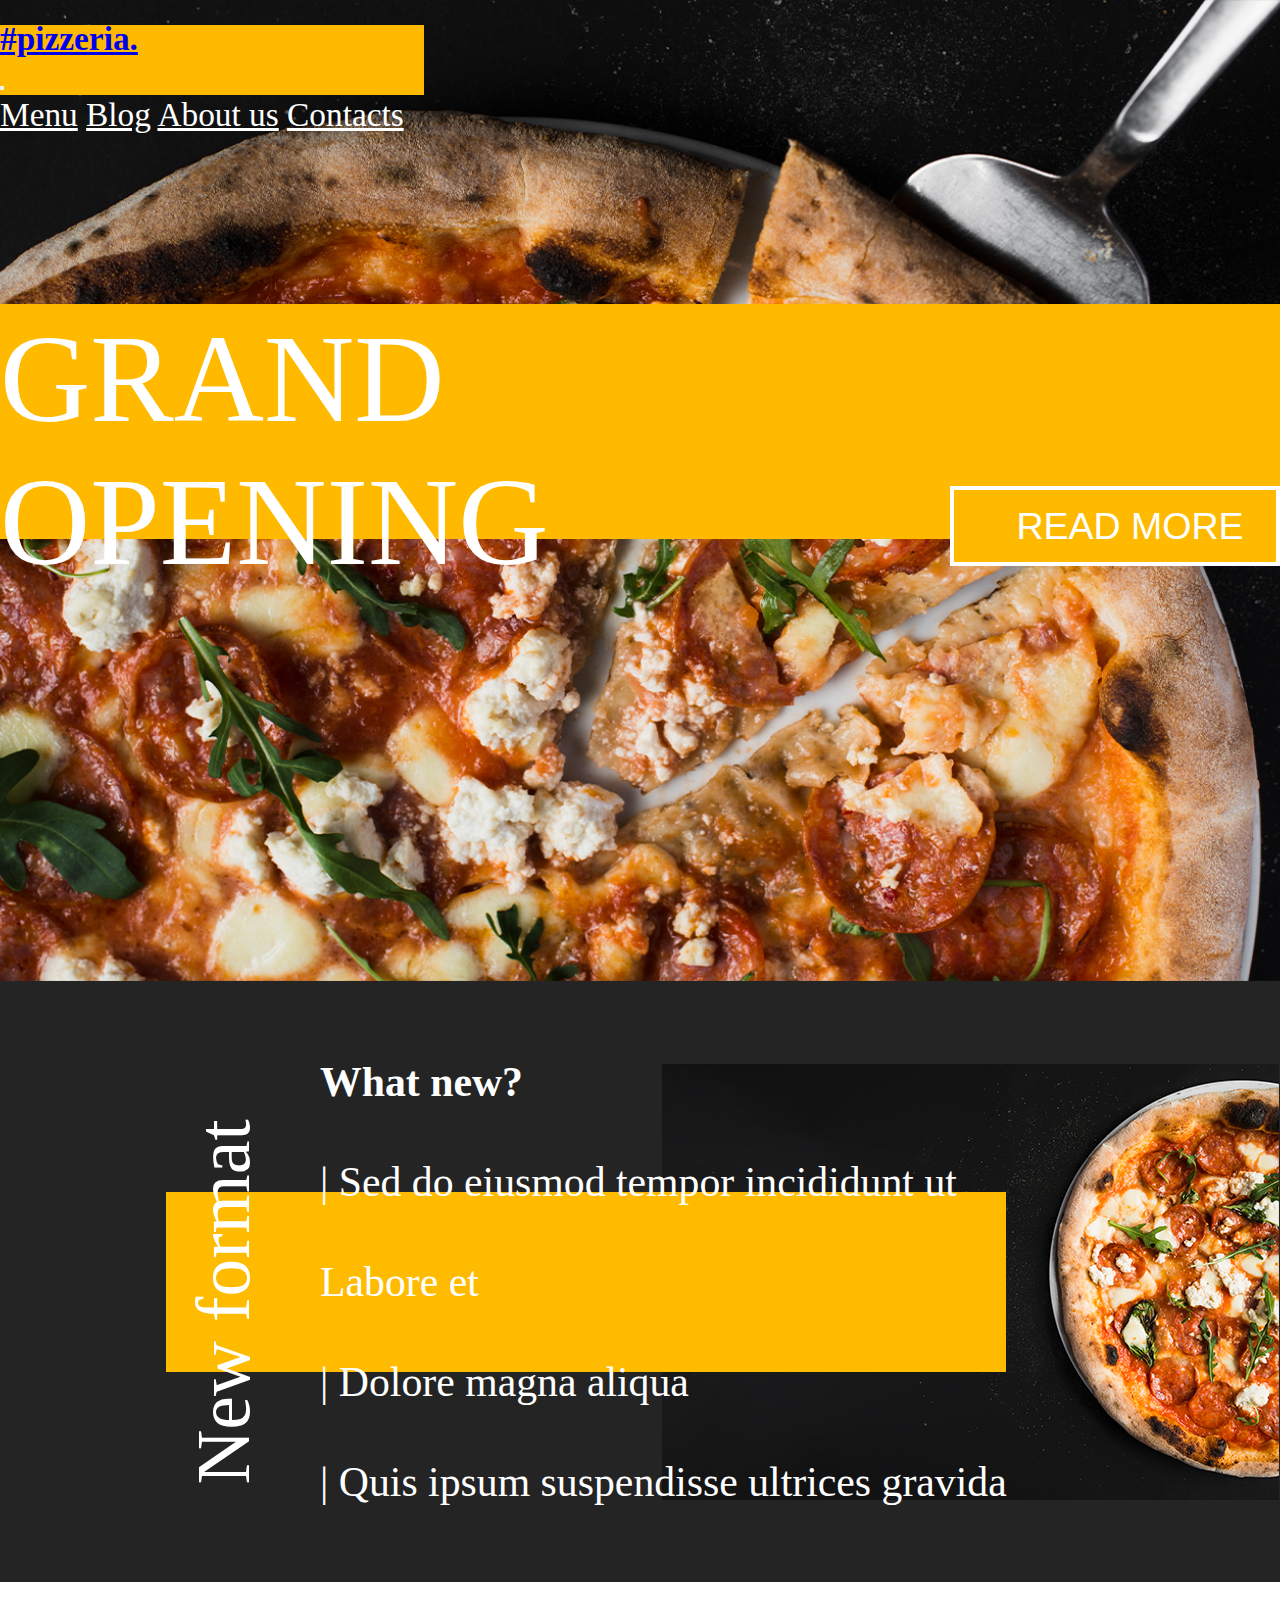
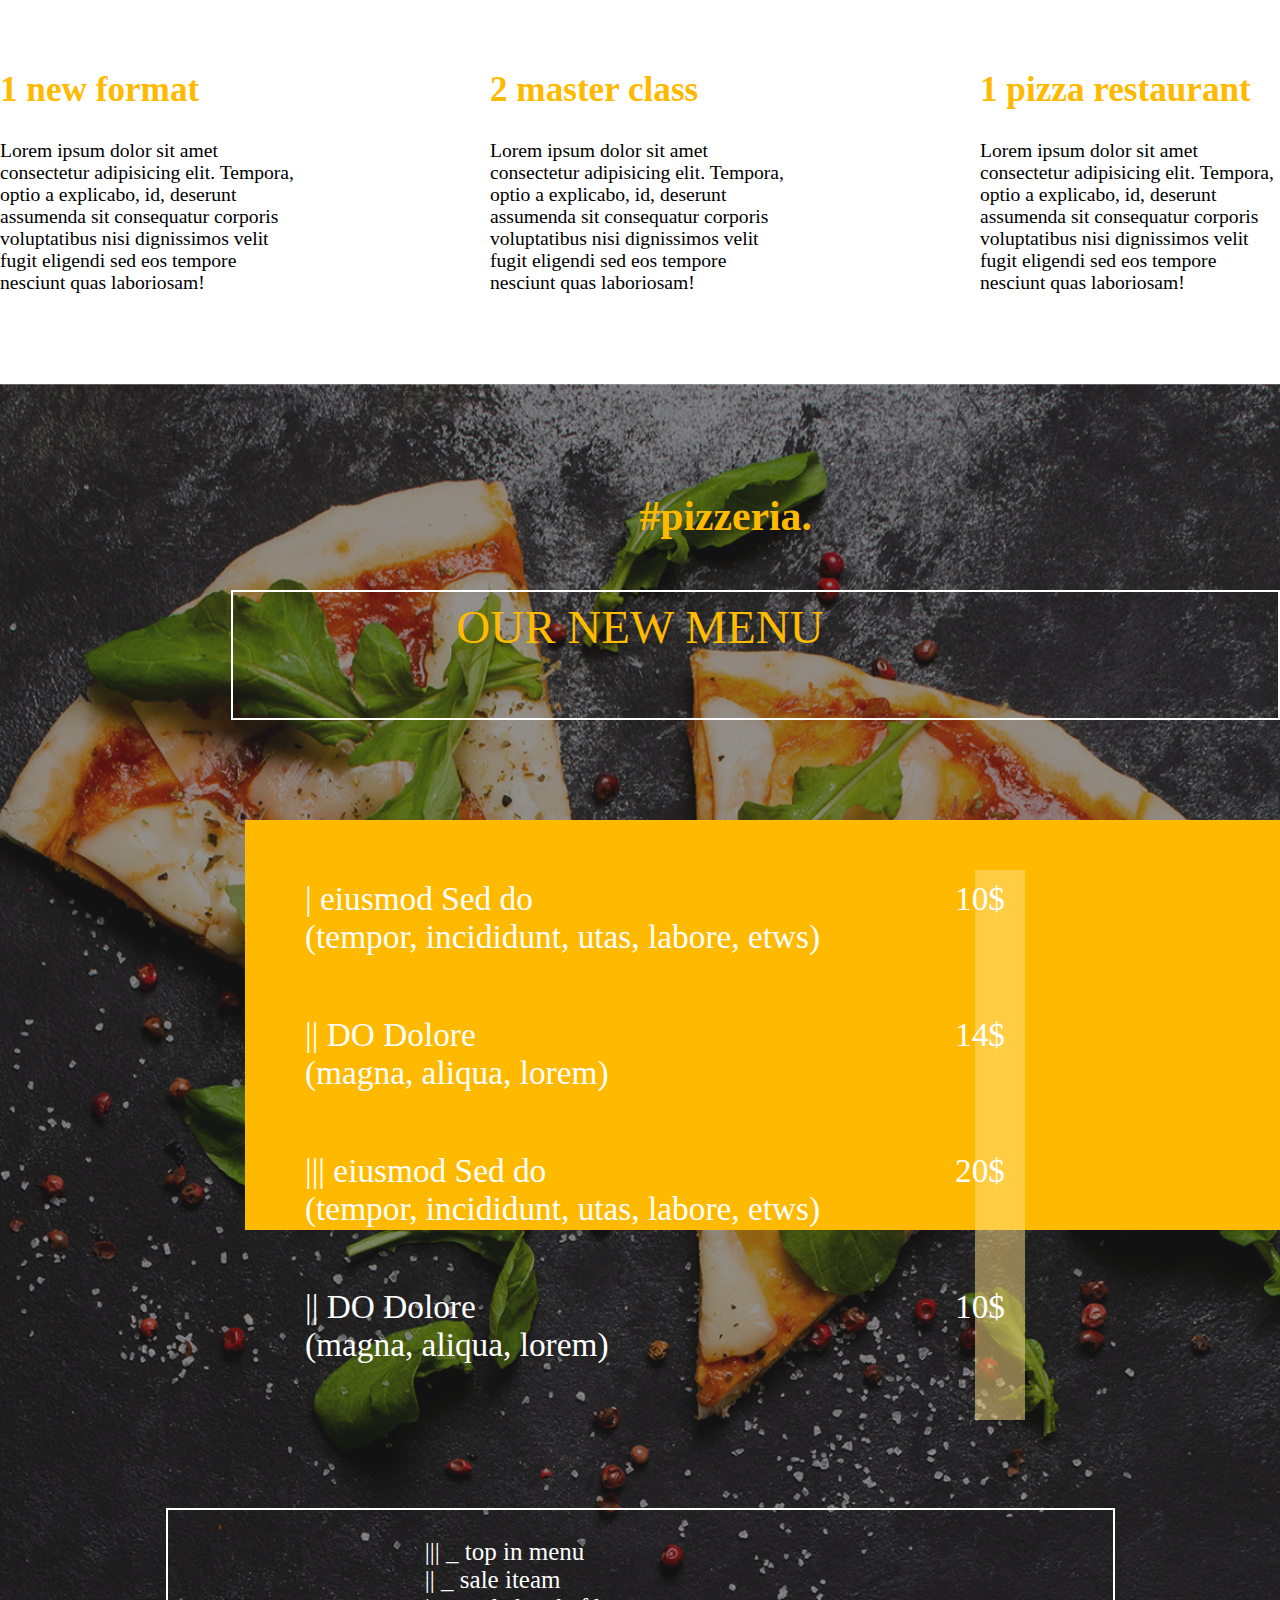
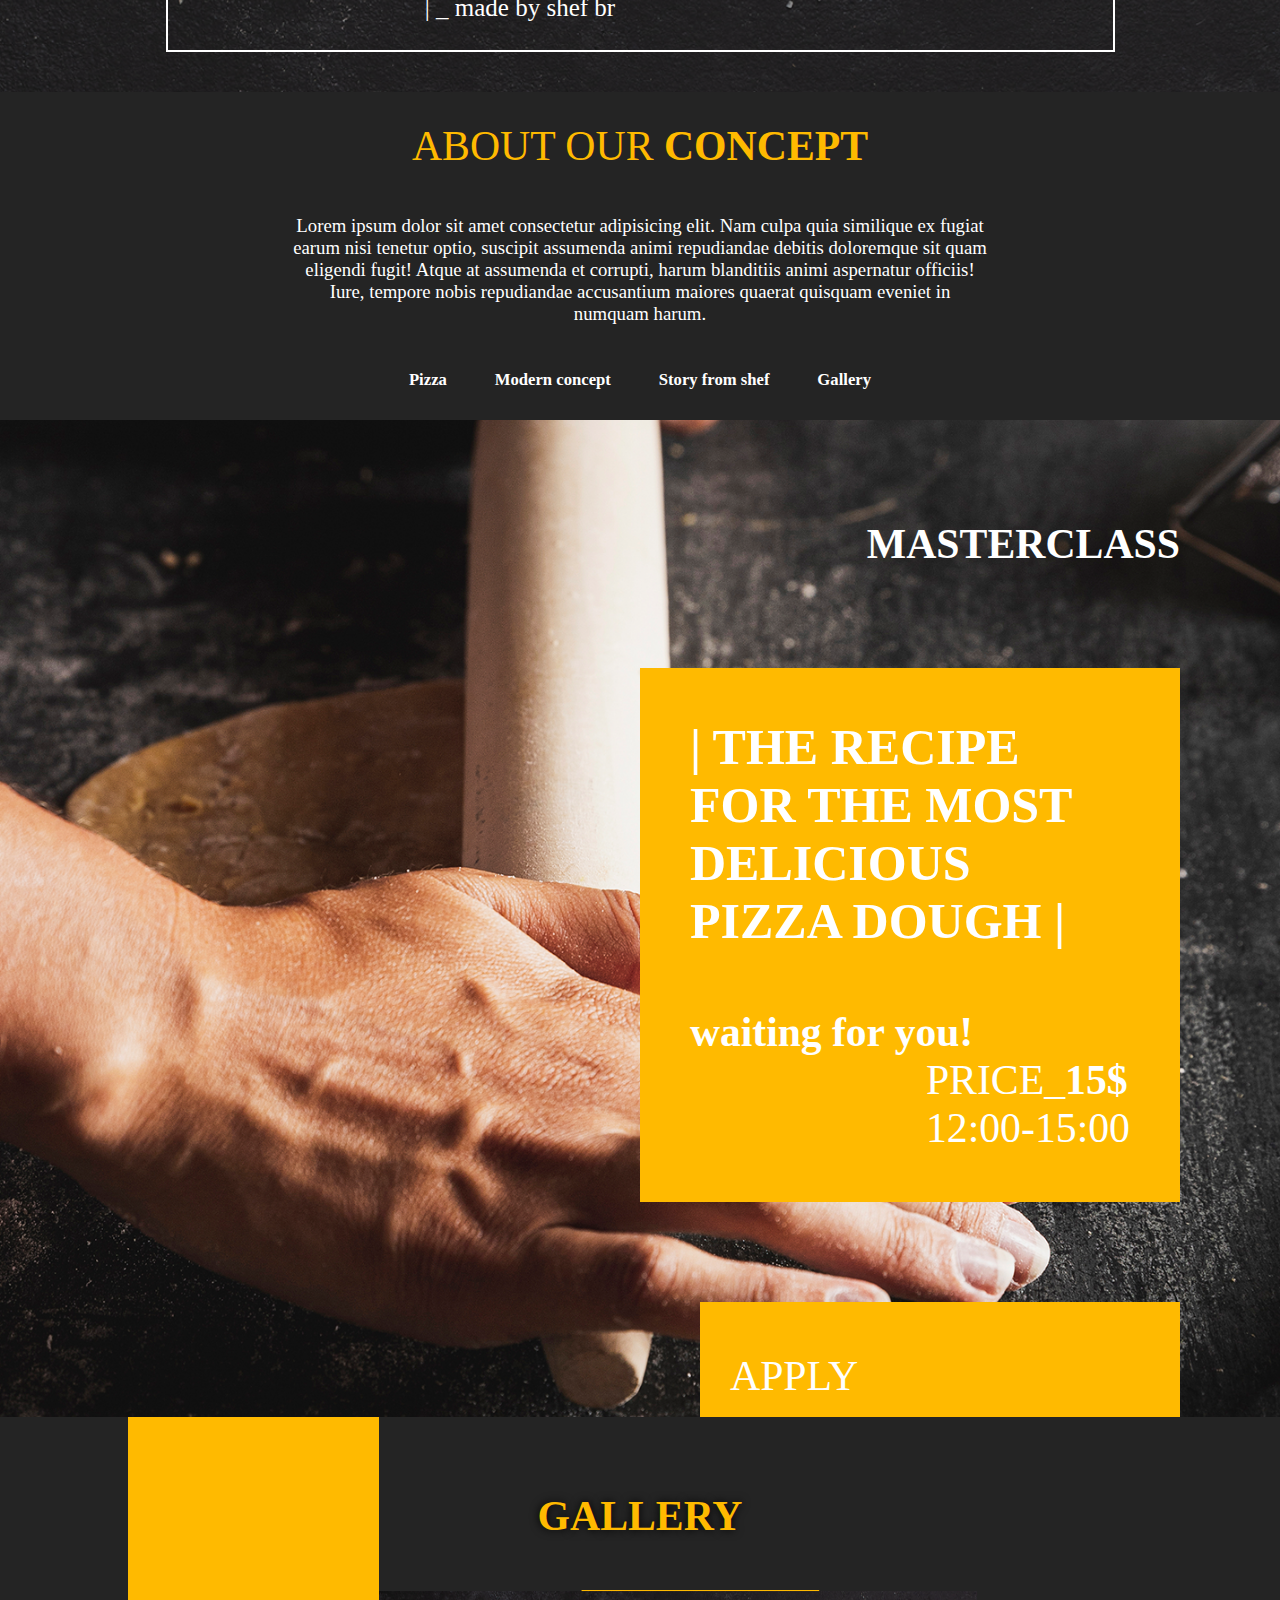
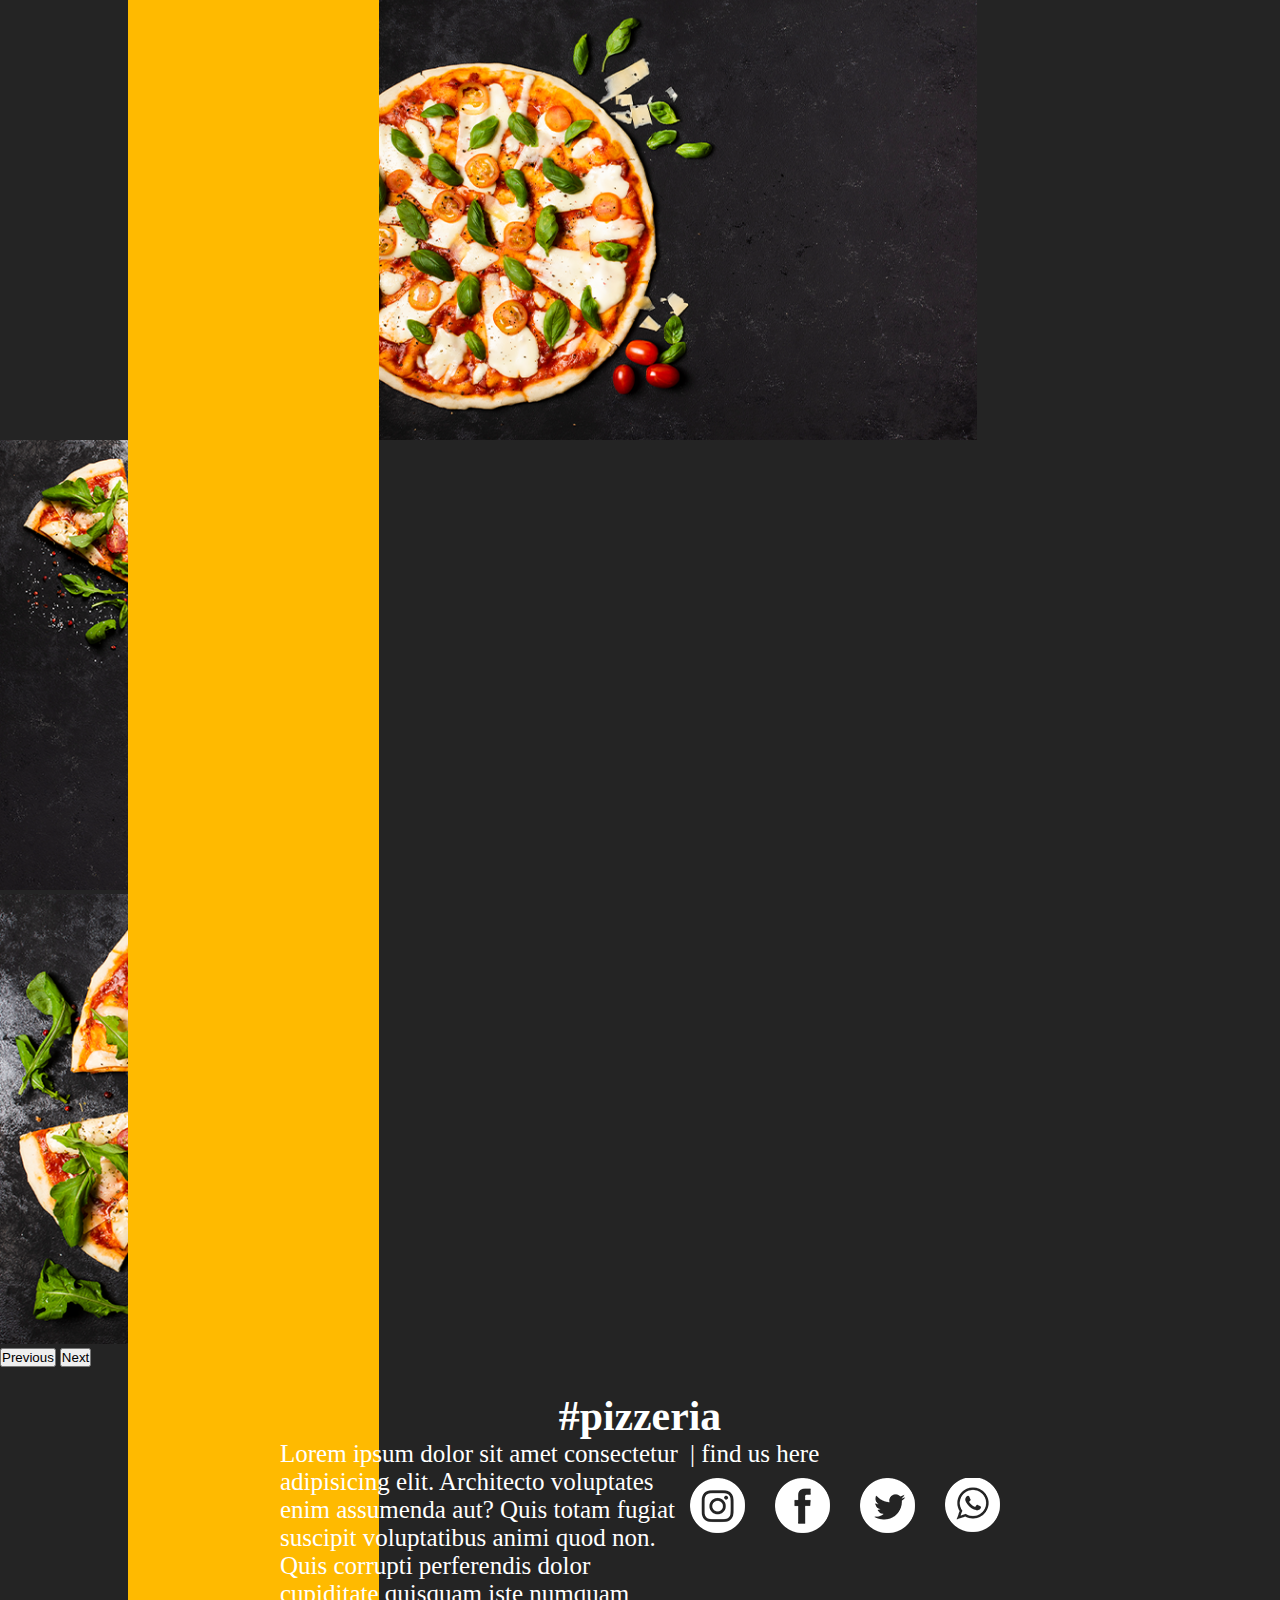
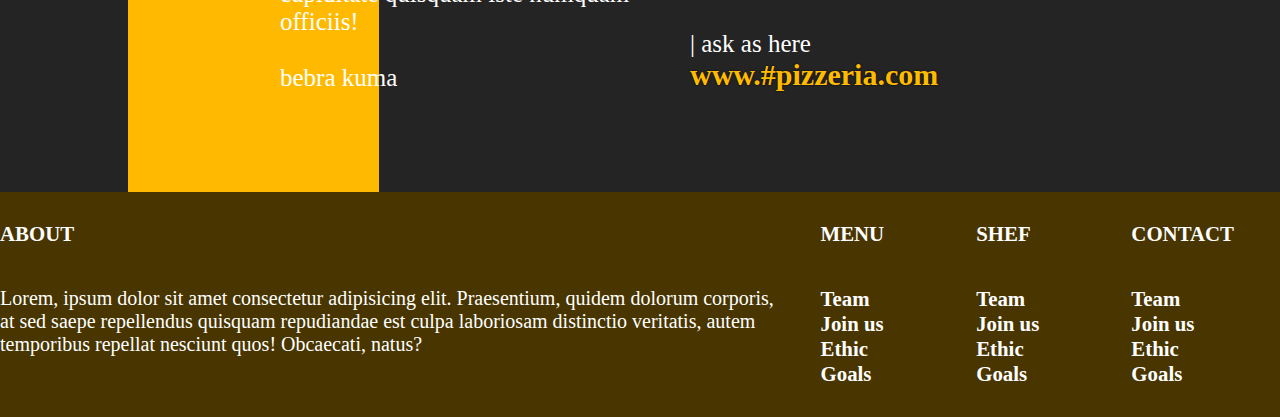
<file: index.html>
<!DOCTYPE html>
<html lang="en">
<head>
    <meta charset="UTF-8">
    <meta http-equiv="X-UA-Compatible" content="IE=edge">
    <meta name="viewport" content="width=device-width, initial-scale=1.0">
    <title>Pizzeria</title>
    <link rel="stylesheet" href="style.css">
    <!-- CSS only -->
    <link href="https://cdn.jsdelivr.net/npm/bootstrap@5.1.3/dist/css/bootstrap.min.css" rel="stylesheet" integrity="sha384-1BmE4kWBq78iYhFldvKuhfTAU6auU8tT94WrHftjDbrCEXSU1oBoqyl2QvZ6jIW3" crossorigin="anonymous">
</head>
<body>
    <div class="header">
        <div id="header-logo-design"></div>
        <div class="govno">
            <div class="header-design"></div>
        </div>
        <div class="container">
            <div class="header-nav">
                <nav class="navbar navbar-expand-lg navbar-dark w-100">
                    <div class="container-fluid">
                      <a class="navbar-brand" href="#">
                        <div class="header-logo">
                            #pizzeria.
                        </div>
                      </a>
                      <button class="navbar-toggler" type="button" data-bs-toggle="collapse" data-bs-target="#navbarSupportedContent" aria-controls="navbarSupportedContent" aria-expanded="false" aria-label="Toggle navigation">
                        <span class="navbar-toggler-icon"></span>
                      </button>
                      <div class="collapse navbar-collapse" id="navbarSupportedContent">
                        <!-- <ul class="navbar-nav me-auto mb-2 mb-lg-0"> -->
                          <!-- <li class="nav-item"> -->
                            <a class="nav-link" href="#">Menu</a>
                          <!-- </li> -->
                          <!-- <li class="nav-item"> -->
                            <a class="nav-link" href="#">Blog</a>
                          <!-- </li> -->
                          <!-- <li class="nav-item"> -->
                            <a class="nav-link" href="#">About us</a>
                          <!-- </li> -->
                          <!-- <li class="nav-item"> -->
                            <a class="nav-link" href="#">Contacts</a>
                          <!-- </li> -->
                        <!-- </div> -->
                    </div>
                  </nav>
            </div>

            <div class="header-inner">
              <div class="header-inner-text">
                  GRAND OPENING
              </div>
              <div class="header-inner-button">
                  <button>READ MORE</button>
              </div>
            </div>
            
          </div>

      </div>


    <div class="about">
        <div class="container">
            <div class="text">
                <div class="text2">
                    New format
                </div>
                <b>What new?</b> <br>
                |  Sed do eiusmod tempor incididunt ut Labore et<br>
                |  Dolore magna aliqua<br>
                |  Quis ipsum suspendisse ultrices gravida <br>
            </div>
            <div class="about-design"></div>
        </div>
    </div>

    <div class="info">
        <div class="container">
            <div class="cards">
                <div class="card-title">
                    1 new format
                </div>
                <div class="card-text">
                    Lorem ipsum dolor sit amet consectetur adipisicing elit. Tempora, optio a explicabo, id, deserunt assumenda sit consequatur corporis voluptatibus nisi dignissimos velit fugit eligendi sed eos tempore nesciunt quas laboriosam!
                </div>
            </div>
            <div class="cards">
                <div class="card-title">
                    2 master class
                </div>
                <div class="card-text">
                    Lorem ipsum dolor sit amet consectetur adipisicing elit. Tempora, optio a explicabo, id, deserunt assumenda sit consequatur corporis voluptatibus nisi dignissimos velit fugit eligendi sed eos tempore nesciunt quas laboriosam!
                </div>
            </div>
            <div class="cards">
                <div class="card-title">
                    1 pizza restaurant
                </div>
                <div class="card-text">
                    Lorem ipsum dolor sit amet consectetur adipisicing elit. Tempora, optio a explicabo, id, deserunt assumenda sit consequatur corporis voluptatibus nisi dignissimos velit fugit eligendi sed eos tempore nesciunt quas laboriosam!
                </div>
            </div>
        </div>
    </div>

    <div class="price">
        <div class="container">
          <div class="price-logo">
              #pizzeria.
          </div>
          <div class="price-title">
              <div class="price-title-text">OUR NEW MENU</div>
              <div class="price-title-design"></div>
          </div>
          <div class="price-govno">

              <div class="price-enum">
                  <div class="prices-inner">
                      <div class="price-inner">
                          <div class="price-name">|  eiusmod Sed do<br>(tempor, incididunt, utas, labore, etws)</div>
                          <div class="price-count">10$</div>
                      </div>
                      <div class="price-inner">
                          <div class="price-name">||  DO Dolore<br>(magna, aliqua, lorem) </div>
                          <div class="price-count">14$</div>
                      </div>
                      <div class="price-inner">
                          <div class="price-name">|||  eiusmod Sed do<br>(tempor, incididunt, utas, labore, etws)</div>
                          <div class="price-count">20$</div>
                      </div>
                      <div class="price-inner">
                          <div class="price-name">||  DO Dolore<br>(magna, aliqua, lorem) </div>
                          <div class="price-count">10$</div>
                      </div>
                      <div class="price-enum-design"></div>
                  </div>

              </div>
          </div>
        </div>

        <div class="price-description">
            <div class="price-desc-text">
            ||| _ top in menu <br>
            || _ sale iteam <br>
            | _ made by shef br
            </div>
        </div>

    </div>

    <div class="nav">
        <div class="nav-inner">
            <div class="nav-title">
                ABOUT OUR <b>CONCEPT</b>
            </div>
            <div class="nav-text">
                Lorem ipsum dolor sit amet consectetur adipisicing elit. Nam culpa quia similique ex fugiat earum nisi tenetur optio, suscipit assumenda animi repudiandae debitis doloremque sit quam eligendi fugit! Atque at assumenda et corrupti, harum blanditiis animi aspernatur officiis! Iure, tempore nobis repudiandae accusantium maiores quaerat quisquam eveniet in numquam harum.
            </div>
            <div class="nav-links">
                <div class="nav-link">
                    Pizza
                </div>
                <div class="nav-link">
                    Modern concept
                </div>
                <div class="nav-link">
                    Story from shef
                </div>
                <div class="nav-link">
                    Gallery
                </div>
            </div>
        </div>
    </div>

    <div class="form">
      <div class="container">
        <div class="form-title">
            <b>MASTERCLASS</b>
        </div>
        <div class="form-card">
            <div class="form-text">
                | the recipe for 
                the most 
                delicious pizza 
                dough |<br><br>
                <div class="form-promise">waiting for you!</div>
            </div>
            <div class="form-price">
                PRICE_<b>15$</b> <br>            
                12:00-15:00
            </div>
        </div>

        <div class="form-apply">
            <a href="#">Apply</a>
        </div>
      </div>
    </div>

    <div class="gallery">
      <div class="container">
        <div class="gallery-title">
            <b>GALLERY</b>
        </div>
        <div id="carouselExampleControls" class="carousel slide" data-bs-ride="carousel">
          <div class="carousel-inner">
            <div class="carousel-item active">
              <img src="gallery-img1.png" alt="">
            </div>
            <div class="carousel-item">
              <img src="gallery-img2.png" alt="">
            </div>
            <div class="carousel-item">
              <img src="gallery-img3.png" alt="">
            </div>
          </div>
          <button class="carousel-control-prev" type="button" data-bs-target="#carouselExampleControls" data-bs-slide="prev">
            <span class="carousel-control-prev-icon" aria-hidden="true"></span>
            <span class="visually-hidden">Previous</span>
          </button>
          <button class="carousel-control-next" type="button" data-bs-target="#carouselExampleControls" data-bs-slide="next">
            <span class="carousel-control-next-icon" aria-hidden="true"></span>
            <span class="visually-hidden">Next</span>
          </button>
        </div>
        </div>
        <div class="gallery-design"></div>
        <div class="gallery-visit">
            <div class="visit-title">
                <b>#pizzeria</b>
            </div>
            <div class="visit-inner">
                <div class="visit-about-text">
                    Lorem ipsum dolor sit amet consectetur adipisicing elit. Architecto voluptates enim assumenda aut? Quis totam fugiat suscipit voluptatibus animi quod non. Quis corrupti perferendis dolor cupiditate quisquam iste numquam officiis!<br><br>bebra kuma
                </div>
                <div class="visit-links">
                    <div>
                    <div class="visit-links-title">
                        | find us here
                    </div>
                    <div class="socials-media">
                        <div class="insta">
                            <img src="insta.png" alt="">
                        </div>
                        <div class="facebook">
                            <img src="facebook.png" alt="">
                        </div>
                        <div class="twitter">
                            <img src="twitter.png" alt="">
                        </div>
                        <div class="whatsapp">
                            <img src="whatsapp.png" alt="">
                        </div>
                    </div>
                    </div>
                    <div class="visit-url">
                        <div class="visit-url-text visit-links-title">
                            | ask as here
                        </div>
                        <div class="visit-url-link">
                            <a href="#"><b> www.#pizzeria.com</b></a>
                         </div>
                    </div>
                </div>
            </div>
        </div>
      </div>
    </div>

    <div class="footer">
        <div class="container">
            <div class="idinahui">
            <div class="footer-about">
                <div class="footer-about-title">
                    ABOUT
                </div>
                <div class="footer-about-text">
                    Lorem, ipsum dolor sit amet consectetur adipisicing elit. Praesentium, quidem dolorum corporis, at sed saepe repellendus quisquam repudiandae est culpa laboriosam distinctio veritatis, autem temporibus repellat nesciunt quos! Obcaecati, natus?
                </div>
            </div>
            <div class="footer-navs">
                <div class="footer-nav">
                    <div>
                    <div class="footer-nav-title">MENU</div>
                    <div class="footer-nav-links">
                        <ul>
                            <li>Team</li>
                            <li>Join us</li>
                            <li>Ethic</li>
                            <li>Goals</li>
                        </ul>
                    </div>
                    </div>
                    <div>
                    <div class="footer-nav-title">SHEF</div>
                    <div class="footer-nav-links">
                        <ul>
                            <li>Team</li>
                            <li>Join us</li>
                            <li>Ethic</li>
                            <li>Goals</li>
                        </ul>
                    </div>
                    </div>
                    <div>
                    <div class="footer-nav-title">CONTACT</div>
                    <div class="footer-nav-links">
                        <ul>
                            <li>Team</li>
                            <li>Join us</li>
                            <li>Ethic</li>
                            <li>Goals</li>
                        </ul>
                    </div>
                    </div>
                </div>
                <div class="footer-nav"></div>
                <div class="footer-nav"></div>
            </div>
            </div>
        </div>
    </div>

    <script src="https://code.jquery.com/jquery-3.6.0.min.js" integrity="sha256-/xUj+3OJU5yExlq6GSYGSHk7tPXikynS7ogEvDej/m4=" crossorigin="anonymous"></script>
    <!-- JavaScript Bundle with Popper -->
    <script src="https://cdn.jsdelivr.net/npm/bootstrap@5.1.3/dist/js/bootstrap.bundle.min.js" integrity="sha384-ka7Sk0Gln4gmtz2MlQnikT1wXgYsOg+OMhuP+IlRH9sENBO0LRn5q+8nbTov4+1p" crossorigin="anonymous"></script>
    <script src="main.js"></script>
</body>
</html>
</file>
<file: style.css>
*{
    margin: 0;
    padding: 0;
}

ul{
    margin: 0 !important;
    padding: 0 !important;
    list-style-type: none;
    display: flex;
}

.header{
    height: 962px;
    background: url(header-background.png) center no-repeat;
    background-size: cover;
    margin: auto;
    color: white;
    position: relative;
    padding: 20px 0 0 0;
}

.header .container{
    position: relative;
    height: 100%;
}

.header-nav{
    position: absolute;
    width: 100%;
    left: 0;
    /* display: flex;
    justify-content: space-between; */

    font-size: 33.33px;
    display: flex;
    align-items: center;
}

.header-logo{
    font-weight: bold;
    font-size: 33.33px;
    z-index: 1;
}

.header-inner{
    /* position: fixed; */
    display: flex;
    align-items: center;
    justify-content: space-between;
    height: calc(100% - 100px);
    z-index: 2;
}

.container{
    max-width: 1400px !important;
    width: 100% !important;
    margin: auto !important;   
}

.govno{
    position: absolute;
    height: 100%;
    width: 100%;
    display: flex;
    align-items: center;
}

.header-inner-text{
    font-size: 125px;
    z-index: 2;
    max-width: 460px;
    width: 100%;

}

.header-inner-button button{
    position: relative;
    top: 75px;
    font-size: 37.5px;
    width: 330px;
    height: 80px;
    background-color: #ffba00;
    border: 4px solid white;
    color: white;
    padding: 0 0 0 30px;
    transition: .2s;
}

.header-inner-button button:hover{
    background-color: #c49000;
}

.header-nav ul li:not(:last-child){
    margin: 0 80px 0 0;
}

/* .logo-design{
    position: absolute;
    width: 100%;
    top: 25px;
    height: 50px;
    background: #ffba00;
    left: -900px;
    z-index: -1;
/* } */

#header-logo-design{
    position: absolute;
    background: #ffba00;
    height: 70px;
}

.about{
    height: 600px;
    width: 100%;
    background: url(pizza.png) no-repeat;
    background-position: right center;
    background-color: #242424;
}

.about-design{
    max-width: 840px;
    width: 100%;
    height: 180px;
    background-color: hsl(44, 100%, 50%);
    position: absolute;
    left: 13%;
}

.about .text{
    position: absolute;
    left: 25%;
    color: white;
    font-size: 41.76px;
    width: 690px;
    line-height: 100px;
    z-index: 1;
}

.about .container{
    position: relative;
    display: flex;
    align-items: center;
    height: 100%;
}

.text2{
    font-size: 76px;
    position: absolute;
    left: -280px;
    top: 220px;
    transform: rotate(-90deg);
}

.info{
    min-height: 400px;
    display: flex;
    align-items: center;
}

.info .container{
    min-height: 100%;
    display: flex;
    justify-content: space-between;
    align-items: center;
}

.cards{
    margin: 40px 0;
    width: 300px;
}

.card-title{
    font-weight: bold;
    font-size: 35.17px;
    color: #ffba00;
    margin: 0 0 30px 0;
}

.card-text{
    font-size: 19.62px;
}

.header-design{
    width: 100%;
    height: 235px;
    background-color: #ffba00;
    position: relative;
    bottom: 90px;
}

.price{
    position: relative;
    height: 1200px;
    background: url(backgound-price.png) center no-repeat;
    background-size: cover;
    padding: 110px 0 0 0;
    box-sizing: content-box !important;
}

.price-logo{
    font-size: 41.67px;
    font-weight: bold;
    color: #ffba00;
    width: 1px;
    margin: auto;
}

.price-title{
    margin: 60px 0 0 0;
    height: 130px;
    position: relative;
    width: 100%;
}

.price-title-text{
    text-align: center;
    font-size: 47px;
    color:hsl(44, 100%, 50%);
}

.price-title-design{
    position: absolute;
    top: -10px;
    right: 0;
    height: 100%;
    border: 2px solid white;
    width: 81.94%;
    max-width: 1180px;
    box-sizing: border-box;
}

.price .container, .price-govno{
    box-sizing: content-box !important;
    padding: 0;
}

.price-enum{
    position: relative;
    display: flex;
    font-size: 33.33px;
    color: white;
    width: 1035px;
    height: 410px;
    background-color: #ffba00;
    margin: 90px 0 0 0;
}

.prices-inner{
    max-width: 760px;
    width: 100%;
}

.price-inner{
    display: flex;
    justify-content: space-between;
    margin: 60px 0 0 60px;
}

.price-count{
    z-index: 1;
}

.price-enum-design{
    z-index: 0;
    position: absolute;
    right: 255px;
    top: 50px;
    width: 50px;
    height: 550px;
    background: rgba(255, 222, 132, 0.5);
}

.price-govno{
    display: flex;
    justify-content: flex-end;
}


.price-description{
    position: absolute;
    bottom: 40px;
    margin: auto;
    max-width: 945px;
    width: 100%;
    height: 140px;
    border: 2px solid white;
    left: 0;
    right: 0;
}

.price-desc-text{
    display: flex;
    height: 100%;
    font-size: 25px;
    color: white;
    justify-content: center;
    align-items: center;
    position: relative;
    left: -120px;
}

.nav{
    /* height: 410px; */
    display: flex;
    justify-content: center;
    align-items: center;
    background:  #242424;
}

.nav-inner{
    padding: 30px 0;
    text-align: center;
    max-width: 700px;
    width: 100%;
}

.nav-title{
    color: #ffba00;
    font-size: 41.76px;
}

.nav-text{
    color: white;
    font-size: 18.75px;
    margin: 45px 0;
}

.nav-links{
    width: 100%;
    max-width: 510px;
    margin: auto;
    display: flex;
    justify-content: space-around;
    color: white;
    font-weight: bold;
    font-size: 16.67px;
    flex-wrap: wrap;
}

.form{
    background: url(form-image.png) center no-repeat;
    background-size: cover;
    font-size: 41.76px;
    color: white;
    padding: 100px 100px 0 0;
}

.form .container{
    display: flex;
    flex-direction: column;
    align-items: flex-end;
}

.form-card{
    margin: 100px 0;
    width: 540px;
    /* height: 630px; */
    display: flex;
    flex-direction: column;
    background-color: #ffba00;
    padding: 50px;
    box-sizing: border-box;
    justify-content: space-between;
}

.form-text{
    font-size: 50px;
    color: white !important;
    font-weight: bold;
    text-transform: uppercase;
}

.form-promise{
    font-size: 41.56px;
    text-transform: none;
}

.form-price{
    align-self: flex-end;
}

.form-apply a{
    text-decoration: none;
    color: white;
    text-transform: uppercase;
    display: block;
    width: 480px;
    padding: 50px 30px 30px 30px;
    box-sizing: border-box;
    height: 115px;
    background-color: #ffba00;
}

.gallery{
    box-sizing: content-box !important;
    /* height: 1260px; */
    background-color: #242424;
}

.footer{
    padding: 30px 0;
    background-color: #483500;
}

/* .footer-about{
    width: 550px;
} */

.footer{
    color: white;
    font-weight: bold;
    font-size: 20.83px;
}

.footer .container{
    box-sizing: content-box !important;
    padding: 0;
    height: 100%;
    display: flex;
    justify-content: space-between;
    align-items: center;
}

.idinahui{
    width: 100%;
    display: flex;
}

.footer-about-text{
    width: 100%;
    font-size: 20px;
    font-weight: normal;
}

.footer-navs{
    width: 100%;
}

.footer-nav{
    display: flex;
    justify-content: space-around;
}

.footer-nav-links ul{
    display: block;
}

.footer-nav-title{
    margin: 0 0 40px 0;
}

.footer-about-title{
    margin: 0 0 40px 0;
}

.gallery{
    padding: 75px 0 0 0;
    position: relative;
}

.gallery .container{
    position: relative;
}

.gallery-design{
    position: absolute;
    width: 251px;
    height: 100%;
    background-color: #ffba00;
    z-index: 0;
    top: 0;
    left: 10vw;
}

.gallery-title{
    position: relative;
    z-index: 2;
    margin: 0 0 50px 0;
    font-size: 41.76px;
    color: #ffba00;
    text-align: center;
    text-shadow: 0px 0px 10px rgba(0, 0, 0, 1);
}

.gallery-imgs{
    display: flex;
    justify-content: space-between;
    max-height: 475px;
    height: 100%;
    position: relative;
    z-index: 10;
    /* flex-wrap: nowrap; */
}
.carousel-item img{
    /* height: 450px; */
    width: auto;
    max-height: 450px;
    height: 100%;
}
.carousel-item.active{
    z-index: 2;
    display: flex !important;
    justify-content: center;
}
.carousel-item.carousel-item-start{
    z-index: 2;
    display: flex !important;
    justify-content: center;
}
.carousel-item.carousel-item-end{
    z-index: 2;
    display: flex !important;
    justify-content: center;
}
.carousel-control-prev{
    z-index: 3 !important;
}
.carousel-control-next{
    z-index: 3 !important;
}

.visit-title{
    color: white;
    font-size: 41.76px;
    text-align: center;
    margin: 25px 0 0 0;
}

.gallery-visit{
    position: relative;
    z-index: 2;
    display: flex;
    flex-direction: column;
    align-items: center;
}

.visit-about-text{
    max-width: 410px;
    width: 100%;
    color: white;
    font-size: 25px;
}

.visit-links{
    display: flex;
    flex-direction: column;
    justify-content: space-between;
}

.visit-links-title{
    margin: 0 0 10px 0;
    font-size: 25px;
    color: white;
}

.visit-url-text{
    margin: 0;
}

.socials-media{
    display: flex;
}

.socials-media div:not(:last-child){
    margin: 0 30px 0 0;
}

.visit-inner{
    box-sizing: content-box !important;
    display: flex;
    margin: 100px 0 0 0;
    margin: 0 0 100px 0;
}

.visit-url-link a{
    font-size: 30px;
}

.visit-url-link{
    text-align: none;
    text-shadow: 0px 0px 2px rgba(0, 0, 0, 1);
}

@media (max-width: 1420px) {
    .gallery-imgs{
        flex-wrap: wrap;
        z-index: 2;
    }
}

@media (max-width: 1000px){
    .price-title-design{
        width: 100%;
        left: 0;
    }
    .form{
        padding: 0;
        font-size: 10vw;
    }
    .form .container{
        padding: 0;
        align-items: center;
    }
    .form-card{
        width: 100%;
    }
    .form-apply a{
        padding: 0;
        width: 100%;
        text-align: center;
        margin: 0 0 30px 0;
        height: auto;
    }
    .form-apply{
        width: 100%;
    }
    .form-promise{
        font-size: 10vw;
    }
    .price-govno{
        width: 100%;
    }
    .price-logo{
        width: 100%;
        text-align: center;
    }
    .about .text{
        width: 100%;
        left: 0;
        font-size: 4.3vw;
        padding: 10px;
        line-height: 10vw;
    }
    .price-enum{
        width: 100%;
        font-size: 3vw;
    }
    .price-inner{
        margin: 60px 10px;
    }
    .price-enum-design{
        display: none;
    }
    .price-desc-text{
        width: 100%;
        position: static;
    }
    .text2{
        font-size: 13vw;
        text-align: center;
        left: 0;
        position: relative;
        top: -15px;
        transform: rotate(0deg);
    }
    .info .container{
        display: block;
        margin: 30px 0;
        margin: auto;
    }
    .cards{
        width: 100%;
    }
    .about-design{
        left: 0;
        width: 100%;
    }
    .header-inner{
        flex-direction: column;
        justify-content: center;
    }
    .header-inner-button button, .header-inner-button{
        width: 100%;
        padding: 0;
    }
    .header-inner-text{
        text-align: center;
        font-size: 15vw;
    }
    /* .footer-about-text{
        font-size: 2vw;
    } */
    .visit-inner{
        flex-direction: column;
        width: 100%;
    }
}

@media (max-width: 800px){
    /* .visit-about-text, .visit-links div{
        font-size: 3vw;
    } */
    .socials-media img{
        width: 10vw;
    }
}

@media (max-width: 750px){
    .price-enum{
        font-size: 4vw;
    }
}

@media (max-width: 600px){
    .price-enum{
        font-size: 5vw;
    }
    .footer-nav{
        flex-wrap: wrap;
    }
    /* .footer-about-text{
        font-size: 4vw;
    } */
    .idinahui{
        flex-direction: column;
    }
}

@media (max-width: 315px){
    .gallery-design{
        /* width: 100%;
        left: 0; */
        display: none;
    }
}
.navbar-collapse{
    justify-content: flex-end;
}

.nav-link{
    border-radius: 10px;
    color: white !important;
    transition: .2s;
}

.nav-link:hover{
    background-color: #ffffff38;
}

.navbar-collapse.collapsing{
    border-radius: 10px;
    z-index: 3;
    background-color: #242424;
}

.navbar-collapse.show{
    border-radius: 10px;
    z-index: 3;
    background-color: #242424;
}

.visit-url a{
    color:hsl(44, 100%, 50%);
    text-decoration: none;
    transition: .2s;
}
</file>
